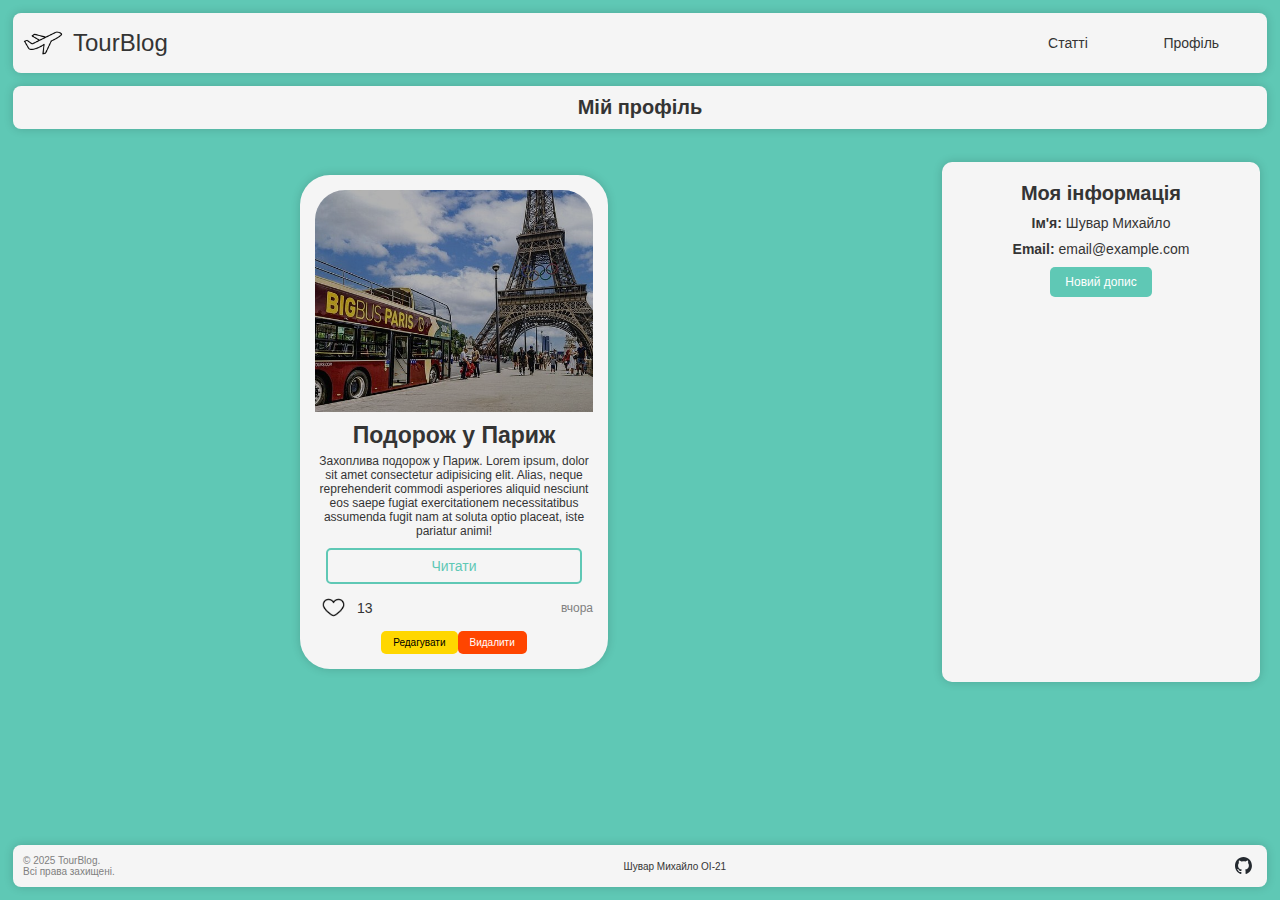
<file: TourBlog/profile.html>
<!DOCTYPE html>
<html lang="en">
<head>
    <meta charset="UTF-8">
    <meta name="viewport" content="width=device-width, initial-scale=1.0">
    <title>Мій профіль - TourBlog</title>
    <link rel="shortcut icon" href="/TourBlog/src/img/icons/icon.ico" type="image/x-icon">
    
    <link rel="stylesheet" href="/TourBlog/src/styles/main.css">
    <link rel="stylesheet" href="/TourBlog/src/styles/header-footer.css">
    <link rel="stylesheet" href="/TourBlog/src/styles/article.css">
    <link rel="stylesheet" href="/TourBlog/src/styles/profile.css">
</head>
<body>
    <div>
        <header class="header">
            <div class="top-header">
                <a class="site-title" href="index.html">
                    <img src="/TourBlog/src/img/icons/icon.png" alt="Logo" class="site-logo">
                    <p class="site-name">TourBlog</p>
                </a>
                <nav class="navigation">
                    <ul class="nav-list">
                        <li class="nav-item"><a href="index.html" class="nav-item-a">Статті</a></li>
                        <li class="nav-item"><a href="profile.html" class="nav-item-a">Профіль</a></li>
                    </ul>
                </nav>
            </div>
            <div class="bottom-header">
                <h1 class="bottom-header-text">Мій профіль</h1>
            </div>
        </header>

        <main class="profile-container">
            <aside class="profile-sidebar">
                <h2>Моя інформація</h2>
                <p><strong>Ім'я:</strong> Шувар Михайло</p>
                <p><strong>Email:</strong> email@example.com</p>
                <button class="new-post-btn">Новий допис</button>
            </aside>
            <section class="article-container">


                <article class="article">
                    <img src="/TourBlog/src/img/articles/travel2.jpg" class="article-img">
                    <h2 class="article-title">Подорож у Париж</h2>
                    <p class="article-description">Захоплива подорож у Париж. Lorem ipsum, dolor sit amet consectetur adipisicing elit. Alias, neque reprehenderit commodi asperiores aliquid nesciunt eos saepe fugiat exercitationem necessitatibus assumenda fugit nam at soluta optio placeat, iste pariatur animi!</p>
                    <a class="article-read-btn" href="article-view.html">Читати</a>
                    <div class="article-bottom-container">
                        <div class="article-likes">
                            <button class="article-like-button"><img src="/TourBlog/src/img/icons/like-empty.png" alt="like" class="article-like-img"></button>
                            <span class="article-like-counter">13</span>
                        </div>
                        <time datetime="2025-11-03" class="article-date">вчора</time>
                    </div>
                    <div class="article-actions">
                        <button class="edit-btn">Редагувати</button>
                        <button class="delete-btn">Видалити</button>
                    </div>
                </article>



            </section>
        </main>
    </div>

    <footer class="footer">
        <p class="copyright">&copy; 2025 TourBlog. <br> Всі права захищені.</p>
        <p class="author-name">Шувар Михайло ОІ-21</p>
        <a href="https://github.com/FiremanC4" class="github-link">
            <img src="/TourBlog/src/img/icons/github-mark/github-mark.svg" alt="github" class="github-icon">
        </a>
    </footer>
</body>
</html>
</file>
<file: TourBlog/src/styles/main.css>
:root {
    --base-font-color: #343434;
    --base-background-color: rgb(95, 200, 181);
    --base-background-color-lighter: rgb(147, 242, 225);
}

html {
    font-size: 62.5%;
}

body {
    min-height: 100vh;
    margin: 0;
    padding: 0;

    background-color: var(--base-background-color);
    font-family: "Noto Sans", sans-serif;
    color: var(--base-font-color);

    display: flex;
    flex-direction: column;
    justify-content: space-between;
}

p, div, a, h1, h2, h3, h4, h5, h6 {
    margin: 0;
}
</file>
<file: TourBlog/src/styles/header-footer.css>
:root {
    --header-element-color: whitesmoke;
    --header-font-color: var(--base-font-color);
}

.top-header, .bottom-header, .footer{
    display: flex;
    flex-wrap: wrap;
    justify-content: space-between;
    padding: 1rem;
    background-color: var(--header-element-color);
    border-radius: 8px;
    margin: 1.3rem;
    align-items: center;
    box-shadow: 0 0 1rem rgba(0, 0, 0, 0.167);
}

.copyright {
    color: gray;
}

.bottom-header {
    justify-content: center;
}

.bottom-header-text {
    margin: 0;
    text-align: center;
}

.site-title {
    font-size: 2.4rem;
    display: flex;
    justify-content: center;
    align-items: center;
    color: var(--base-font-color);
    text-decoration: none;
}

.site-name {
    margin: 0;
    margin-left: 1rem;
}
.navigation {
    min-width: 20%;
}
.nav-list {
    width: 100%;
    margin: 0;
    padding: 0;
    display: flex;
    justify-content: space-around;
}
.nav-item {
    margin: 0 0.7rem;
    padding: 0.4rem 0.7rem;
    border-radius: 0.5rem;
    list-style: none;
    text-align: center;
    transition: 0.3s;
}
.nav-item:hover {
    background-color: #d6d6d6;
}
.nav-item-a {
    text-decoration: none;
    font-size: 1.4rem;
    color: var(--header-font-color);
}

.site-logo {
    width: 4rem;
    height: auto;
    margin: 0;
}

.github-icon {
    width: 1.7em;
    height: 1.7em;
    fill: currentColor;
    margin-right: 0.5rem;
}
</file>
<file: TourBlog/src/styles/article.css>
.article-container {
    display: flex;
    flex-wrap: wrap;
    justify-content: space-evenly;
}

.article {
    color: var(--base-font-color);
    display: flex;
    flex-direction: column;
    background-color: var(--header-element-color);
    border-radius: 3rem;
    margin: 1.3rem;
    align-items: center;
    box-shadow: 0 0 1rem rgba(0, 0, 0, 0.167);
    width: 50ch;
    padding: 1.5rem;
}

.article-img {
    border-radius: 3rem 3rem 0 0;
    width: 100%;
    height: auto;
    filter: brightness(0.7);
}

.article-title {
    font-size: 2.3em;
    margin: 1rem 0 0.5rem;
    text-align: center;
}

.article-description {
    font-size: 1.2em;
    text-align: center;
    margin-bottom: 1rem;
}

.article-read-btn {
    padding: 0.8rem 1.5rem;
    color: var(--base-background-color);
    border: solid 0.2rem;
    border-radius: 5px;
    border-color: var(--base-background-color);
    background-color: transparent;
    cursor: pointer;
    transition: 0.3s;
    margin-bottom: 1rem;
    width: 80%;
    text-align: center;
    font-size: 1.4em;
    text-decoration: none;
}

.article-read-btn:hover {
    background-color: var(--base-background-color-lighter);
}

.article-bottom-container {
    display: flex;
    justify-content: space-between;
    align-items: center;
    width: 100%;
}

.article-likes {
    display: flex;
    align-items: center;
}

.article-like-button {
    background: none;
    border: none;
    cursor: pointer;
    display: flex;
    align-items: center;
}

.article-like-img {
    width: 2.5rem;
    height: auto;
}

.article-like-counter {
    font-size: 1.4rem;
    margin-left: 0.5rem;
}

.article-date {
    font-size: 1.2rem;
    color: gray;
}
</file>
<file: TourBlog/src/styles/profile.css>
.profile-container {
    display: flex;
    flex-direction: row-reverse;
    justify-content: space-between;
    padding: 2rem;
}

.profile-sidebar {
    width: 50ch;
    background-color: var(--header-element-color);
    padding: 2rem;
    border-radius: 1rem;
    box-shadow: 0 0 1rem rgba(0, 0, 0, 0.167);
    text-align: center;
}

.profile-sidebar h2 {
    font-size: 2rem;
    margin-bottom: 1rem;
}

.profile-sidebar p {
    font-size: 1.4rem;
    margin-bottom: 1rem;
}

.new-post-btn {
    padding: 0.8rem 1.5rem;
    background-color: var(--base-background-color);
    border: none;
    border-radius: 5px;
    color: white;
    font-size: 1.2rem;
    cursor: pointer;
    transition: 0.3s;
}

.new-post-btn:hover {
    background-color: var(--base-background-color-lighter);
}

.article-container {
    width: 70%;
    display: flex;
    flex-wrap: wrap;
    justify-content: space-evenly;
}

.article-actions {
    display: flex;
    justify-content: space-between;
    margin-top: 1rem;
}

.edit-btn, .delete-btn {
    padding: 0.6rem 1.2rem;
    border: none;
    border-radius: 5px;
    cursor: pointer;
    font-size: 1rem;
    transition: 0.3s;
}

.edit-btn {
    background-color: #ffd700;
}

.delete-btn {
    background-color: #ff4500;
    color: white;
}

.edit-btn:hover {
    background-color: #e6c200;
}

.delete-btn:hover {
    background-color: #cc3700;
}

@media (max-width: 900px) {
    .profile-container {
        flex-direction: column;
        align-items: center;
    }

    .profile-sidebar {
        width: 90%;
        margin-bottom: 2rem;
    }

    .article-container {
        width: 100%;
    }
}
</file>
